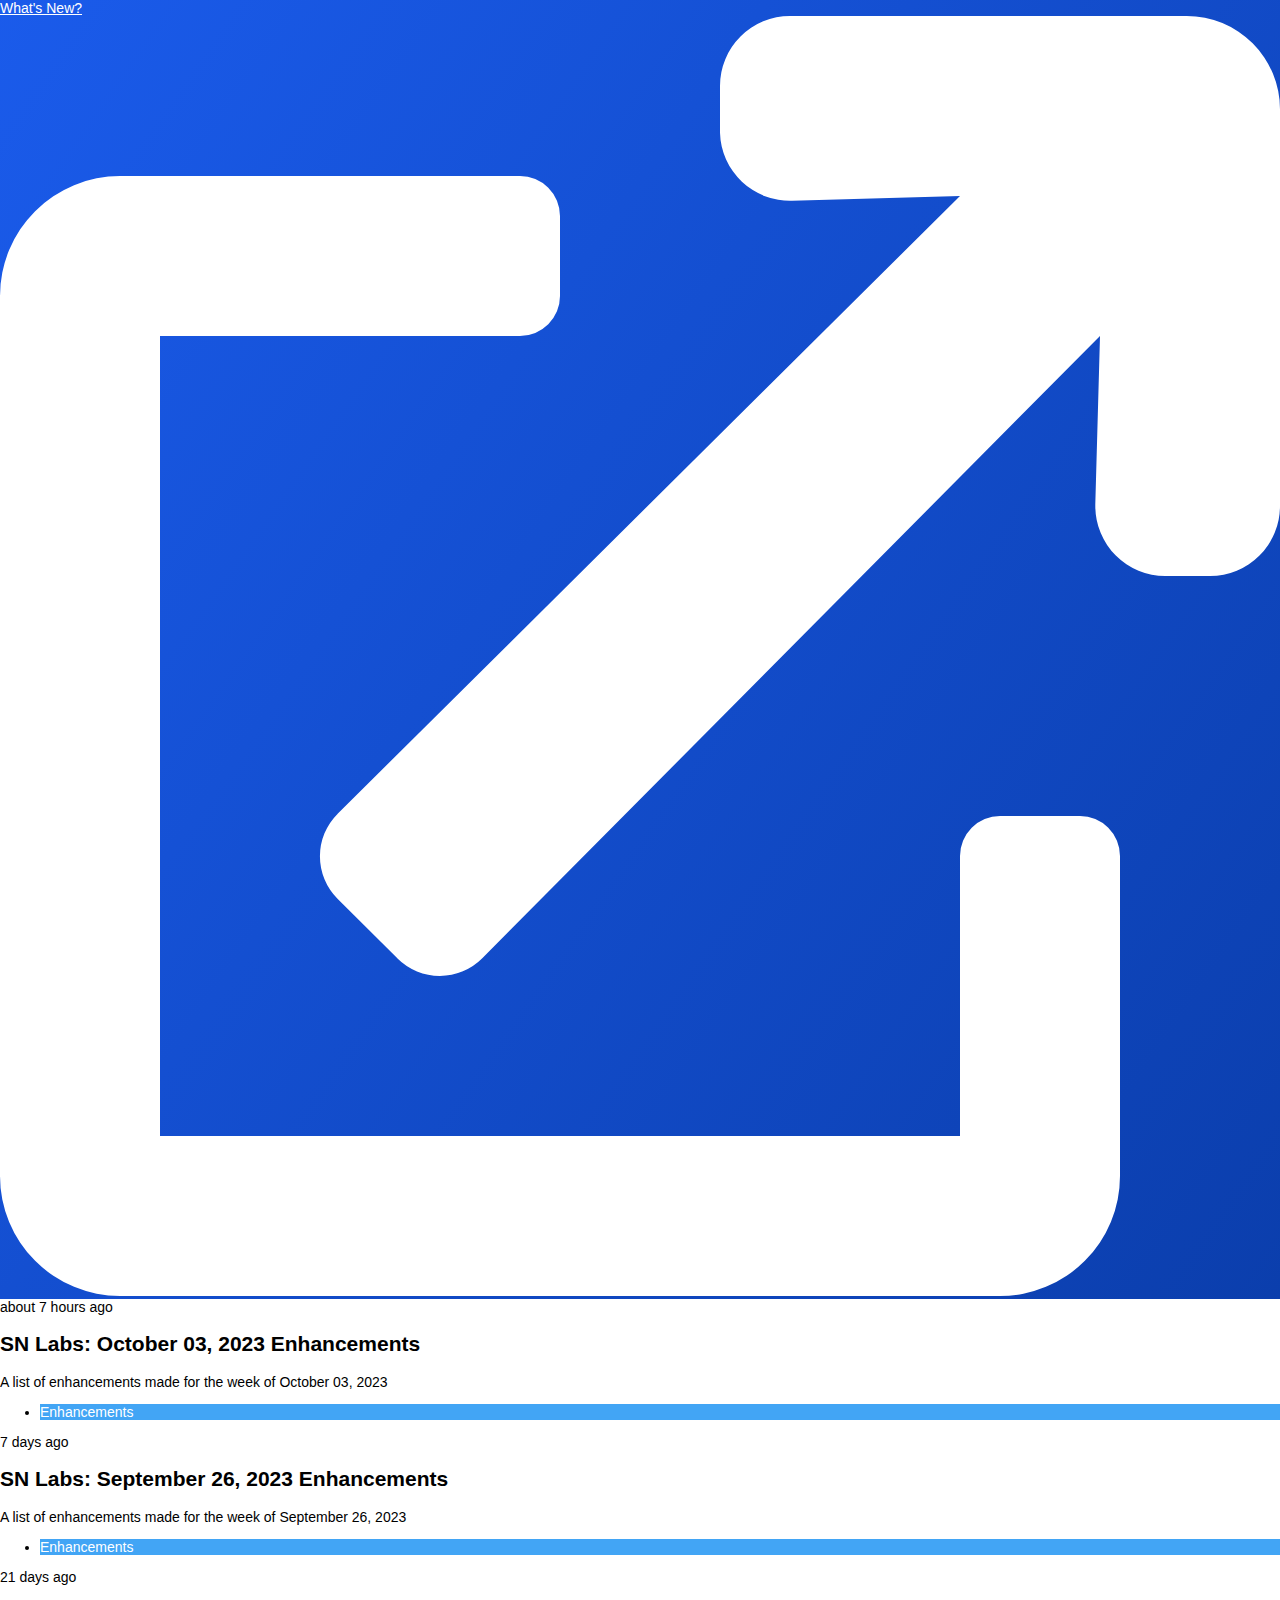
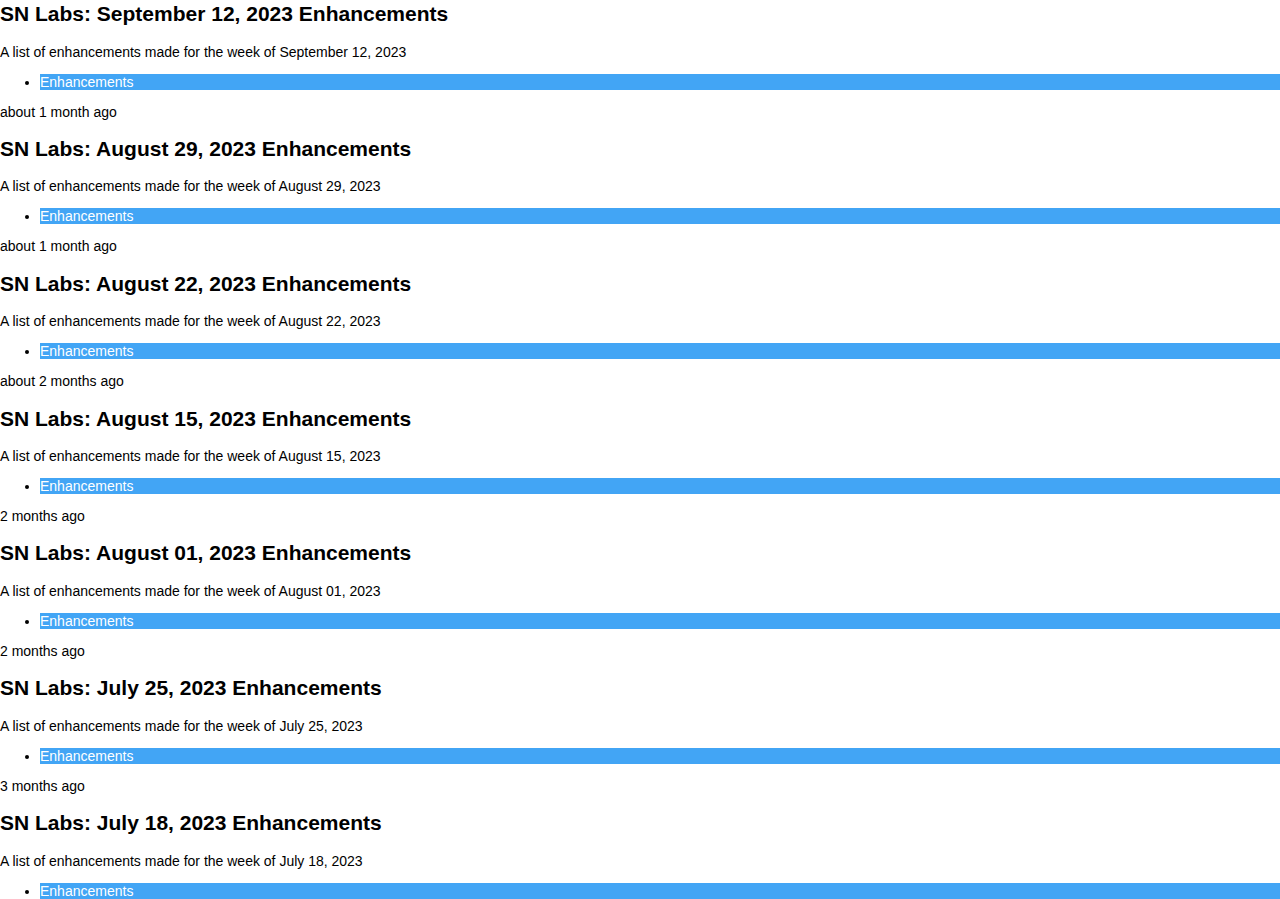
<file: Machine Learning with Python/Skills Network Labs_files/index.html>
<!DOCTYPE html>
<!-- saved from url=(0036)https://widgets.noticeable.io/popup/ -->
<html lang="en"><head><meta http-equiv="Content-Type" content="text/html; charset=UTF-8"><style data-merge-styles="true"></style><style data-merge-styles="true"></style><meta content="width=device-width,initial-scale=1,viewport-fit=cover" name="viewport"><!--<base href="/popup/">--><base href="."><style>body,html{background:0 0;font-family:-apple-system,BlinkMacSystemFont,"Segoe UI","Helvetica Neue",Arial,sans-serif,"Apple Color Emoji","Segoe UI Emoji","Segoe UI Symbol";font-size:14px;height:100%;margin:0;padding:0}</style><style>undefined</style><link rel="preconnect" href="https://fonts.googleapis.com/" crossorigin="true"><link rel="preconnect" href="https://fonts.gstatic.com/"><link rel="stylesheet" href="./css2"></head><body dir="ltr"><noticeable-popup dir="ltr" style="--accent-color: #3c51f0; --accent-color-background: rgba(60, 81, 240, 0.07); --accent-color-foreground: rgba(255, 255, 255, 1); --background-color: #ffffff; --border-radius: 8px; --color-primary: #000000ff; --color-secondary: #000000cc; --color-tertiary: #00000099; --cta-text-color-hover: #ffffffff; --divider-color: #0000001a; --footer-box-shadow-color: #0000000a; --footer-height: 0px; --header-back-arrow-color: rgba(255, 255, 255, 0.8); --header-back-arrow-color-hover: rgba(255, 255, 255, 1); --header-background-tile: url(&quot;data:image/svg+xml,%3Csvg xmlns=&#39;http://www.w3.org/2000/svg&#39; width=&#39;120&#39; height=&#39;120&#39; viewBox=&#39;0 0 120 120&#39;%3E%3Ctitle%3Eline-in-motion%3C/title%3E%3Cpath d=&#39;M9 0h2v20H9V0zm25.134.84l1.732 1-10 17.32-1.732-1 10-17.32zm-20 20l1.732 1-10 17.32-1.732-1 10-17.32zM58.16 4.134l1 1.732-17.32 10-1-1.732 17.32-10zm-40 40l1 1.732-17.32 10-1-1.732 17.32-10zM80 9v2H60V9h20zM20 69v2H0v-2h20zm79.32-55l-1 1.732-17.32-10L82 4l17.32 10zm-80 80l-1 1.732-17.32-10L2 84l17.32 10zm96.546-75.84l-1.732 1-10-17.32 1.732-1 10 17.32zm-100 100l-1.732 1-10-17.32 1.732-1 10 17.32zM38.16 24.134l1 1.732-17.32 10-1-1.732 17.32-10zM60 29v2H40v-2h20zm19.32 5l-1 1.732-17.32-10L62 24l17.32 10zm16.546 4.16l-1.732 1-10-17.32 1.732-1 10 17.32zM111 40h-2V20h2v20zm3.134.84l1.732 1-10 17.32-1.732-1 10-17.32zM40 49v2H20v-2h20zm19.32 5l-1 1.732-17.32-10L42 44l17.32 10zm16.546 4.16l-1.732 1-10-17.32 1.732-1 10 17.32zM91 60h-2V40h2v20zm3.134.84l1.732 1-10 17.32-1.732-1 10-17.32zm24.026 3.294l1 1.732-17.32 10-1-1.732 17.32-10zM39.32 74l-1 1.732-17.32-10L22 64l17.32 10zm16.546 4.16l-1.732 1-10-17.32 1.732-1 10 17.32zM71 80h-2V60h2v20zm3.134.84l1.732 1-10 17.32-1.732-1 10-17.32zm24.026 3.294l1 1.732-17.32 10-1-1.732 17.32-10zM120 89v2h-20v-2h20zm-84.134 9.16l-1.732 1-10-17.32 1.732-1 10 17.32zM51 100h-2V80h2v20zm3.134.84l1.732 1-10 17.32-1.732-1 10-17.32zm24.026 3.294l1 1.732-17.32 10-1-1.732 17.32-10zM100 109v2H80v-2h20zm19.32 5l-1 1.732-17.32-10 1-1.732 17.32 10zM31 120h-2v-20h2v20z&#39; fill-rule=&#39;evenodd&#39;/%3E%3C/svg%3E&quot;); --header-close-button-color: rgba(255, 255, 255, 0.8); --header-close-button-color-hover: rgba(255, 255, 255, 1); --input-border-color: #ccccccff; --noticeable-button-background: #000000; --noticeable-button-background-hover: #3c51f0; --noticeable-button-color: #ffffffff; --noticeable-button-color-hover: #ffffffff; --noticeable-feedback-color: #000000cc; --powered-by-color: #00000080; --powered-by-color-hover: #000000cc; --publication-background-color-hover: #f1f1f1; --publication-read-border-left-color: #d9d9d9; --publication-unread-border-left-color: #0a4de3; --scrollbar-thumb-color: #00000080; --scrollbar-thumb-color-hover: #00000053; --publication-summary-line-clamp: 3;"><template shadowrootmode="open"><!---->
            <div id="container" part="container">
                <!--?lit$628370033$-->
            <div id="header" part="header" style="background:linear-gradient(125deg, #1c5ef1 -10%, hsl(221, 88%, 36%) 100%);color:rgba(255, 255, 255, 1);">
                <!--?lit$628370033$-->
                <a part="header-link" style="color:rgba(255, 255, 255, 1);" target="_blank" href="https://skills-network-labs.noticeable.news/?utm_source=noticeable&amp;utm_campaign=skills-network-labs&amp;utm_content=other&amp;utm_id=ztQLt4Gu3gxrRrT5Ulnj&amp;utm_medium=widget">
                    <div id="header-title" part="header-title"><!--?lit$628370033$-->What's New?
                        <!--?lit$628370033$--><span part="header-title-icon"><!--?lit$628370033$--><svg aria-hidden="true" class="external-link" focusable="false" role="img" xmlns="http://www.w3.org/2000/svg" viewBox="0 0 512 512"><path fill="currentColor" d="M432,320H400a16,16,0,0,0-16,16V448H64V128H208a16,16,0,0,0,16-16V80a16,16,0,0,0-16-16H48A48,48,0,0,0,0,112V464a48,48,0,0,0,48,48H400a48,48,0,0,0,48-48V336A16,16,0,0,0,432,320ZM474.67,0H316a28,28,0,0,0-28,28V46.71A28,28,0,0,0,316.79,73.9L384,72,135.06,319.09l-.06.06a24,24,0,0,0,0,33.94l23.94,23.85.06.06a24,24,0,0,0,33.91-.09L440,128l-1.88,67.22V196a28,28,0,0,0,28,28H484a28,28,0,0,0,28-28V37.33h0A37.33,37.33,0,0,0,474.67,0Z"></path></svg></span>
                    </div>
                </a>
                <!--?lit$628370033$-->
            </div>
                <div id="content" part="content">
                    <noticeable-sliding-pages id="slider" part="slider"><template shadowrootmode="open"><!---->
            <slot></slot></template>
                        <div id="publications" part="publications" selected=""><!--?lit$628370033$--><!---->
                <a title="SN Labs: October 03, 2023 Enhancements (Unread)">
                    <div class=" publication unread ">
                        <!--?lit$628370033$-->
        <div class="publication-time" part="publication-time">
            <!--?lit$628370033$-->about 7 hours ago
        </div>
                        <h2 class="publication-title" part="publication-title"><!--?lit$628370033$-->SN Labs: October 03, 2023 Enhancements</h2>
                        <!--?lit$628370033$-->
                            <div class="publication-summary" part="publication-summary"><!--?lit$628370033$-->A list of enhancements made for the week of October 03, 2023
                            </div>
                        <div class="publication-labels" part="publication-labels">
                            <ul>
                                <!--?lit$628370033$--><!---->
                                    <li>
                                        <div class="publication-label" part="publication-label" style="background-color:#42a5f5;color:#ffffff;"><!--?lit$628370033$-->Enhancements
                                        </div>
                                    </li><!---->
                            </ul>
                        </div>
                    </div>
                </a>
                <div class="publication-separator" part="publication-separator"></div><!----><!---->
                <a title="SN Labs: September 26, 2023 Enhancements (Unread)">
                    <div class=" publication unread ">
                        <!--?lit$628370033$-->
        <div class="publication-time" part="publication-time">
            <!--?lit$628370033$-->7 days ago
        </div>
                        <h2 class="publication-title" part="publication-title"><!--?lit$628370033$-->SN Labs: September 26, 2023 Enhancements</h2>
                        <!--?lit$628370033$-->
                            <div class="publication-summary" part="publication-summary"><!--?lit$628370033$-->A list of enhancements made for the week of September 26, 2023
                            </div>
                        <div class="publication-labels" part="publication-labels">
                            <ul>
                                <!--?lit$628370033$--><!---->
                                    <li>
                                        <div class="publication-label" part="publication-label" style="background-color:#42a5f5;color:#ffffff;"><!--?lit$628370033$-->Enhancements
                                        </div>
                                    </li><!---->
                            </ul>
                        </div>
                    </div>
                </a>
                <div class="publication-separator" part="publication-separator"></div><!----><!---->
                <a title="SN Labs: September 12, 2023 Enhancements (Unread)">
                    <div class=" publication unread ">
                        <!--?lit$628370033$-->
        <div class="publication-time" part="publication-time">
            <!--?lit$628370033$-->21 days ago
        </div>
                        <h2 class="publication-title" part="publication-title"><!--?lit$628370033$-->SN Labs: September 12, 2023 Enhancements</h2>
                        <!--?lit$628370033$-->
                            <div class="publication-summary" part="publication-summary"><!--?lit$628370033$-->A list of enhancements made for the week of September 12, 2023
                            </div>
                        <div class="publication-labels" part="publication-labels">
                            <ul>
                                <!--?lit$628370033$--><!---->
                                    <li>
                                        <div class="publication-label" part="publication-label" style="background-color:#42a5f5;color:#ffffff;"><!--?lit$628370033$-->Enhancements
                                        </div>
                                    </li><!---->
                            </ul>
                        </div>
                    </div>
                </a>
                <div class="publication-separator" part="publication-separator"></div><!----><!---->
                <a title="SN Labs: August 29, 2023 Enhancements (Unread)">
                    <div class=" publication unread ">
                        <!--?lit$628370033$-->
        <div class="publication-time" part="publication-time">
            <!--?lit$628370033$-->about 1 month ago
        </div>
                        <h2 class="publication-title" part="publication-title"><!--?lit$628370033$-->SN Labs: August 29, 2023 Enhancements</h2>
                        <!--?lit$628370033$-->
                            <div class="publication-summary" part="publication-summary"><!--?lit$628370033$-->A list of enhancements made for the week of August 29, 2023
                            </div>
                        <div class="publication-labels" part="publication-labels">
                            <ul>
                                <!--?lit$628370033$--><!---->
                                    <li>
                                        <div class="publication-label" part="publication-label" style="background-color:#42a5f5;color:#ffffff;"><!--?lit$628370033$-->Enhancements
                                        </div>
                                    </li><!---->
                            </ul>
                        </div>
                    </div>
                </a>
                <div class="publication-separator" part="publication-separator"></div><!----><!---->
                <a title="SN Labs: August 22, 2023 Enhancements (Unread)">
                    <div class=" publication unread ">
                        <!--?lit$628370033$-->
        <div class="publication-time" part="publication-time">
            <!--?lit$628370033$-->about 1 month ago
        </div>
                        <h2 class="publication-title" part="publication-title"><!--?lit$628370033$-->SN Labs: August 22, 2023 Enhancements</h2>
                        <!--?lit$628370033$-->
                            <div class="publication-summary" part="publication-summary"><!--?lit$628370033$-->A list of enhancements made for the week of August 22, 2023
                            </div>
                        <div class="publication-labels" part="publication-labels">
                            <ul>
                                <!--?lit$628370033$--><!---->
                                    <li>
                                        <div class="publication-label" part="publication-label" style="background-color:#42a5f5;color:#ffffff;"><!--?lit$628370033$-->Enhancements
                                        </div>
                                    </li><!---->
                            </ul>
                        </div>
                    </div>
                </a>
                <div class="publication-separator" part="publication-separator"></div><!----><!---->
                <a title="SN Labs: August 15, 2023 Enhancements (Unread)">
                    <div class=" publication unread ">
                        <!--?lit$628370033$-->
        <div class="publication-time" part="publication-time">
            <!--?lit$628370033$-->about 2 months ago
        </div>
                        <h2 class="publication-title" part="publication-title"><!--?lit$628370033$-->SN Labs: August 15, 2023 Enhancements</h2>
                        <!--?lit$628370033$-->
                            <div class="publication-summary" part="publication-summary"><!--?lit$628370033$-->A list of enhancements made for the week of August 15, 2023
                            </div>
                        <div class="publication-labels" part="publication-labels">
                            <ul>
                                <!--?lit$628370033$--><!---->
                                    <li>
                                        <div class="publication-label" part="publication-label" style="background-color:#42a5f5;color:#ffffff;"><!--?lit$628370033$-->Enhancements
                                        </div>
                                    </li><!---->
                            </ul>
                        </div>
                    </div>
                </a>
                <div class="publication-separator" part="publication-separator"></div><!----><!---->
                <a title="SN Labs: August 01, 2023 Enhancements (Unread)">
                    <div class=" publication unread ">
                        <!--?lit$628370033$-->
        <div class="publication-time" part="publication-time">
            <!--?lit$628370033$-->2 months ago
        </div>
                        <h2 class="publication-title" part="publication-title"><!--?lit$628370033$-->SN Labs: August 01, 2023 Enhancements</h2>
                        <!--?lit$628370033$-->
                            <div class="publication-summary" part="publication-summary"><!--?lit$628370033$-->A list of enhancements made for the week of August 01, 2023
                            </div>
                        <div class="publication-labels" part="publication-labels">
                            <ul>
                                <!--?lit$628370033$--><!---->
                                    <li>
                                        <div class="publication-label" part="publication-label" style="background-color:#42a5f5;color:#ffffff;"><!--?lit$628370033$-->Enhancements
                                        </div>
                                    </li><!---->
                            </ul>
                        </div>
                    </div>
                </a>
                <div class="publication-separator" part="publication-separator"></div><!----><!---->
                <a title="SN Labs: July 25, 2023 Enhancements (Unread)">
                    <div class=" publication unread ">
                        <!--?lit$628370033$-->
        <div class="publication-time" part="publication-time">
            <!--?lit$628370033$-->2 months ago
        </div>
                        <h2 class="publication-title" part="publication-title"><!--?lit$628370033$-->SN Labs: July 25, 2023 Enhancements</h2>
                        <!--?lit$628370033$-->
                            <div class="publication-summary" part="publication-summary"><!--?lit$628370033$-->A list of enhancements made for the week of July 25, 2023
                            </div>
                        <div class="publication-labels" part="publication-labels">
                            <ul>
                                <!--?lit$628370033$--><!---->
                                    <li>
                                        <div class="publication-label" part="publication-label" style="background-color:#42a5f5;color:#ffffff;"><!--?lit$628370033$-->Enhancements
                                        </div>
                                    </li><!---->
                            </ul>
                        </div>
                    </div>
                </a>
                <div class="publication-separator" part="publication-separator"></div><!----><!---->
                <a title="SN Labs: July 18, 2023 Enhancements (Unread)">
                    <div class=" publication unread ">
                        <!--?lit$628370033$-->
        <div class="publication-time" part="publication-time">
            <!--?lit$628370033$-->3 months ago
        </div>
                        <h2 class="publication-title" part="publication-title"><!--?lit$628370033$-->SN Labs: July 18, 2023 Enhancements</h2>
                        <!--?lit$628370033$-->
                            <div class="publication-summary" part="publication-summary"><!--?lit$628370033$-->A list of enhancements made for the week of July 18, 2023
                            </div>
                        <div class="publication-labels" part="publication-labels">
                            <ul>
                                <!--?lit$628370033$--><!---->
                                    <li>
                                        <div class="publication-label" part="publication-label" style="background-color:#42a5f5;color:#ffffff;"><!--?lit$628370033$-->Enhancements
                                        </div>
                                    </li><!---->
                            </ul>
                        </div>
                    </div>
                </a>
                <div class="publication-separator" part="publication-separator"></div><!----></div>
                        <div id="publication" part="publication" data-id=""><!--?lit$628370033$--></div>
                    </noticeable-sliding-pages>
                </div>
                <!--?lit$628370033$-->
            </div></template></noticeable-popup><script type="module" src="./d42d92ba.js.download"></script></body><editor-card style="position:absolute;top:0px;left:0px;z-index:auto;display: block !important"><div dir="ltr" style="all: initial;"><div style="color: initial; font: initial; font-palette: initial; font-synthesis: initial; forced-color-adjust: initial; text-orientation: initial; text-rendering: initial; -webkit-font-smoothing: initial; -webkit-locale: initial; -webkit-text-orientation: initial; -webkit-writing-mode: initial; writing-mode: initial; zoom: initial; accent-color: initial; place-content: initial; place-items: initial; place-self: initial; alignment-baseline: initial; animation-composition: initial; animation: initial; app-region: initial; appearance: initial; aspect-ratio: initial; backdrop-filter: initial; backface-visibility: initial; background: initial; background-blend-mode: initial; baseline-shift: initial; baseline-source: initial; block-size: initial; border-block: initial; border: initial; border-radius: initial; border-collapse: initial; border-end-end-radius: initial; border-end-start-radius: initial; border-inline: initial; border-start-end-radius: initial; border-start-start-radius: initial; inset: initial; box-shadow: initial; box-sizing: initial; break-after: initial; break-before: initial; break-inside: initial; buffered-rendering: initial; caption-side: initial; caret-color: initial; clear: initial; clip: initial; clip-path: initial; clip-rule: initial; color-interpolation: initial; color-interpolation-filters: initial; color-rendering: initial; color-scheme: initial; columns: initial; column-fill: initial; gap: initial; column-rule: initial; column-span: initial; contain: initial; contain-intrinsic-block-size: initial; contain-intrinsic-size: initial; contain-intrinsic-inline-size: initial; container: initial; content: initial; content-visibility: initial; counter-increment: initial; counter-reset: initial; counter-set: initial; cursor: initial; cx: initial; cy: initial; d: initial; display: initial; dominant-baseline: initial; empty-cells: initial; fill: initial; fill-opacity: initial; fill-rule: initial; filter: initial; flex: initial; flex-flow: initial; float: initial; flood-color: initial; flood-opacity: initial; grid: initial; grid-area: initial; height: initial; hyphenate-character: initial; hyphenate-limit-chars: initial; hyphens: initial; image-orientation: initial; image-rendering: initial; initial-letter: initial; inline-size: initial; inset-block: initial; inset-inline: initial; isolation: initial; letter-spacing: initial; lighting-color: initial; line-break: initial; list-style: initial; margin-block: initial; margin: initial; margin-inline: initial; marker: initial; mask: initial; mask-type: initial; math-depth: initial; math-shift: initial; math-style: initial; max-block-size: initial; max-height: initial; max-inline-size: initial; max-width: initial; min-block-size: initial; min-height: initial; min-inline-size: initial; min-width: initial; mix-blend-mode: initial; object-fit: initial; object-position: initial; object-view-box: initial; offset: initial; opacity: initial; order: initial; orphans: initial; outline: initial; outline-offset: initial; overflow-anchor: initial; overflow-clip-margin: initial; overflow-wrap: initial; overflow: initial; overlay: initial; overscroll-behavior-block: initial; overscroll-behavior-inline: initial; overscroll-behavior: initial; padding-block: initial; padding: initial; padding-inline: initial; page: initial; page-orientation: initial; paint-order: initial; perspective: initial; perspective-origin: initial; pointer-events: initial; position: absolute; quotes: initial; r: initial; resize: initial; rotate: initial; ruby-position: initial; rx: initial; ry: initial; scale: initial; scroll-behavior: initial; scroll-margin-block: initial; scroll-margin: initial; scroll-margin-inline: initial; scroll-padding-block: initial; scroll-padding: initial; scroll-padding-inline: initial; scroll-snap-align: initial; scroll-snap-stop: initial; scroll-snap-type: initial; scroll-timeline: initial; scrollbar-gutter: initial; shape-image-threshold: initial; shape-margin: initial; shape-outside: initial; shape-rendering: initial; size: initial; speak: initial; stop-color: initial; stop-opacity: initial; stroke: initial; stroke-dasharray: initial; stroke-dashoffset: initial; stroke-linecap: initial; stroke-linejoin: initial; stroke-miterlimit: initial; stroke-opacity: initial; stroke-width: initial; tab-size: initial; table-layout: initial; text-align: initial; text-align-last: initial; text-anchor: initial; text-combine-upright: initial; text-decoration: initial; text-decoration-skip-ink: initial; text-emphasis: initial; text-emphasis-position: initial; text-indent: initial; text-overflow: initial; text-shadow: initial; text-size-adjust: initial; text-transform: initial; text-underline-offset: initial; text-underline-position: initial; white-space: initial; timeline-scope: initial; touch-action: initial; transform: initial; transform-box: initial; transform-origin: initial; transform-style: initial; transition: initial; translate: initial; user-select: initial; vector-effect: initial; vertical-align: initial; view-timeline: initial; view-timeline-inset: initial; view-transition-name: initial; visibility: initial; border-spacing: initial; -webkit-box-align: initial; -webkit-box-decoration-break: initial; -webkit-box-direction: initial; -webkit-box-flex: initial; -webkit-box-ordinal-group: initial; -webkit-box-orient: initial; -webkit-box-pack: initial; -webkit-box-reflect: initial; -webkit-line-break: initial; -webkit-line-clamp: initial; -webkit-mask-box-image: initial; -webkit-mask: initial; -webkit-mask-composite: initial; -webkit-print-color-adjust: initial; -webkit-rtl-ordering: initial; -webkit-ruby-position: initial; -webkit-tap-highlight-color: initial; -webkit-text-combine: initial; -webkit-text-decorations-in-effect: initial; -webkit-text-fill-color: initial; -webkit-text-security: initial; -webkit-text-stroke: initial; -webkit-user-drag: initial; -webkit-user-modify: initial; widows: initial; width: initial; will-change: initial; word-break: initial; word-spacing: initial; x: initial; y: initial; z-index: 2147483647;"><link rel="stylesheet" href="chrome-extension://gpaiobkfhnonedkhhfjpmhdalgeoebfa/fonts/fabric-icons.css"><div style="all: initial;"><template shadowrootmode="open"></template></div></div><div style="color: initial; font: initial; font-palette: initial; font-synthesis: initial; forced-color-adjust: initial; text-orientation: initial; text-rendering: initial; -webkit-font-smoothing: initial; -webkit-locale: initial; -webkit-text-orientation: initial; -webkit-writing-mode: initial; writing-mode: initial; zoom: initial; accent-color: initial; place-content: initial; place-items: initial; place-self: initial; alignment-baseline: initial; animation-composition: initial; animation: initial; app-region: initial; appearance: initial; aspect-ratio: initial; backdrop-filter: initial; backface-visibility: initial; background: initial; background-blend-mode: initial; baseline-shift: initial; baseline-source: initial; block-size: initial; border-block: initial; border: initial; border-radius: initial; border-collapse: initial; border-end-end-radius: initial; border-end-start-radius: initial; border-inline: initial; border-start-end-radius: initial; border-start-start-radius: initial; inset: initial; box-shadow: initial; box-sizing: initial; break-after: initial; break-before: initial; break-inside: initial; buffered-rendering: initial; caption-side: initial; caret-color: initial; clear: initial; clip: initial; clip-path: initial; clip-rule: initial; color-interpolation: initial; color-interpolation-filters: initial; color-rendering: initial; color-scheme: initial; columns: initial; column-fill: initial; gap: initial; column-rule: initial; column-span: initial; contain: initial; contain-intrinsic-block-size: initial; contain-intrinsic-size: initial; contain-intrinsic-inline-size: initial; container: initial; content: initial; content-visibility: initial; counter-increment: initial; counter-reset: initial; counter-set: initial; cursor: initial; cx: initial; cy: initial; d: initial; display: initial; dominant-baseline: initial; empty-cells: initial; fill: initial; fill-opacity: initial; fill-rule: initial; filter: initial; flex: initial; flex-flow: initial; float: initial; flood-color: initial; flood-opacity: initial; grid: initial; grid-area: initial; height: initial; hyphenate-character: initial; hyphenate-limit-chars: initial; hyphens: initial; image-orientation: initial; image-rendering: initial; initial-letter: initial; inline-size: initial; inset-block: initial; inset-inline: initial; isolation: initial; letter-spacing: initial; lighting-color: initial; line-break: initial; list-style: initial; margin-block: initial; margin: initial; margin-inline: initial; marker: initial; mask: initial; mask-type: initial; math-depth: initial; math-shift: initial; math-style: initial; max-block-size: initial; max-height: initial; max-inline-size: initial; max-width: initial; min-block-size: initial; min-height: initial; min-inline-size: initial; min-width: initial; mix-blend-mode: initial; object-fit: initial; object-position: initial; object-view-box: initial; offset: initial; opacity: initial; order: initial; orphans: initial; outline: initial; outline-offset: initial; overflow-anchor: initial; overflow-clip-margin: initial; overflow-wrap: initial; overflow: initial; overlay: initial; overscroll-behavior-block: initial; overscroll-behavior-inline: initial; overscroll-behavior: initial; padding-block: initial; padding: initial; padding-inline: initial; page: initial; page-orientation: initial; paint-order: initial; perspective: initial; perspective-origin: initial; pointer-events: initial; position: absolute; quotes: initial; r: initial; resize: initial; rotate: initial; ruby-position: initial; rx: initial; ry: initial; scale: initial; scroll-behavior: initial; scroll-margin-block: initial; scroll-margin: initial; scroll-margin-inline: initial; scroll-padding-block: initial; scroll-padding: initial; scroll-padding-inline: initial; scroll-snap-align: initial; scroll-snap-stop: initial; scroll-snap-type: initial; scroll-timeline: initial; scrollbar-gutter: initial; shape-image-threshold: initial; shape-margin: initial; shape-outside: initial; shape-rendering: initial; size: initial; speak: initial; stop-color: initial; stop-opacity: initial; stroke: initial; stroke-dasharray: initial; stroke-dashoffset: initial; stroke-linecap: initial; stroke-linejoin: initial; stroke-miterlimit: initial; stroke-opacity: initial; stroke-width: initial; tab-size: initial; table-layout: initial; text-align: initial; text-align-last: initial; text-anchor: initial; text-combine-upright: initial; text-decoration: initial; text-decoration-skip-ink: initial; text-emphasis: initial; text-emphasis-position: initial; text-indent: initial; text-overflow: initial; text-shadow: initial; text-size-adjust: initial; text-transform: initial; text-underline-offset: initial; text-underline-position: initial; white-space: initial; timeline-scope: initial; touch-action: initial; transform: initial; transform-box: initial; transform-origin: initial; transform-style: initial; transition: initial; translate: initial; user-select: initial; vector-effect: initial; vertical-align: initial; view-timeline: initial; view-timeline-inset: initial; view-transition-name: initial; visibility: initial; border-spacing: initial; -webkit-box-align: initial; -webkit-box-decoration-break: initial; -webkit-box-direction: initial; -webkit-box-flex: initial; -webkit-box-ordinal-group: initial; -webkit-box-orient: initial; -webkit-box-pack: initial; -webkit-box-reflect: initial; -webkit-line-break: initial; -webkit-line-clamp: initial; -webkit-mask-box-image: initial; -webkit-mask: initial; -webkit-mask-composite: initial; -webkit-print-color-adjust: initial; -webkit-rtl-ordering: initial; -webkit-ruby-position: initial; -webkit-tap-highlight-color: initial; -webkit-text-combine: initial; -webkit-text-decorations-in-effect: initial; -webkit-text-fill-color: initial; -webkit-text-security: initial; -webkit-text-stroke: initial; -webkit-user-drag: initial; -webkit-user-modify: initial; widows: initial; width: initial; will-change: initial; word-break: initial; word-spacing: initial; x: initial; y: initial; z-index: 2147483647;"><link rel="stylesheet" href="chrome-extension://gpaiobkfhnonedkhhfjpmhdalgeoebfa/fonts/fabric-icons.css"></div></div></editor-card></html>
</file>
